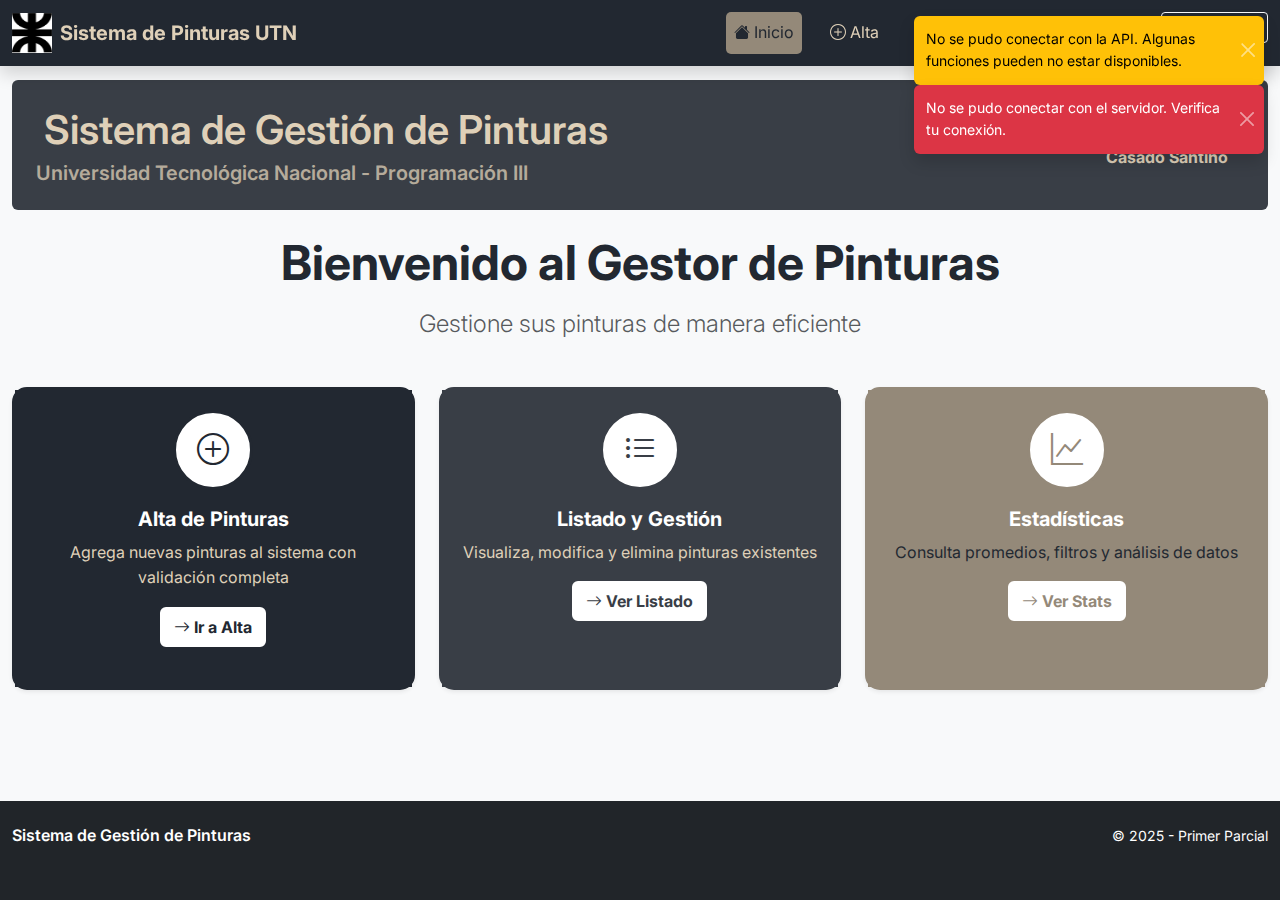
<file: index.html>
<!DOCTYPE html>
<html lang="es">
  <head>
    <meta charset="UTF-8" />
    <title>Sistema de Gestión de Pinturas - UTN</title>

    <link href="./img/utnLogo.png" rel="icon" type="image/png" />

    <link
      href="https://cdn.jsdelivr.net/npm/bootstrap@5.3.2/dist/css/bootstrap.min.css"
      rel="stylesheet"
    />
    <link
      href="https://cdn.jsdelivr.net/npm/bootstrap-icons@1.11.1/font/bootstrap-icons.css"
      rel="stylesheet"
    />

    <!-- Google Fonts -->
    <link rel="preconnect" href="https://fonts.googleapis.com" />
    <link rel="preconnect" href="https://fonts.gstatic.com" crossorigin />
    <link
      href="https://fonts.googleapis.com/css2?family=Inter:wght@300;400;500;600;700&display=swap"
      rel="stylesheet"
    />

    <link rel="stylesheet" href="./css/style.css" />

    <script src="https://cdn.jsdelivr.net/npm/bootstrap@5.3.2/dist/js/bootstrap.bundle.min.js"></script>
    <script src="./js/api.js"></script>
    <script src="./js/utils.js"></script>
    <script src="./js/ui.js"></script>
    <script src="./js/app.js"></script>
  </head>

  <body class="bg-light d-flex flex-column min-vh-100">
    <!-- Barra de navegación fija -->
    <nav
      class="navbar navbar-expand-lg navbar-dark bg-primary fixed-top shadow"
    >
      <div class="container-fluid">
        <a class="navbar-brand d-flex align-items-center" href="#">
          <img
            src="./img/utnLogo.png"
            alt="UTN Logo"
            width="40"
            height="40"
            class="me-2"
          />
          <span class="fw-bold">Sistema de Pinturas UTN</span>
        </a>
        <button
          class="navbar-toggler"
          type="button"
          data-bs-toggle="collapse"
          data-bs-target="#navbarNav"
        >
          <span class="navbar-toggler-icon"></span>
        </button>

        <div class="collapse navbar-collapse" id="navbarNav">
          <ul class="navbar-nav ms-auto">
            <li class="nav-item">
              <a
                id="nav-inicio"
                class="nav-link active"
                href="#"
                data-tab="inicio"
              >
                <i class="bi bi-house-fill me-1"></i>Inicio
              </a>
            </li>
            <li class="nav-item">
              <a id="nav-alta" class="nav-link" href="#" data-tab="alta">
                <i class="bi bi-plus-circle me-1"></i>Alta
              </a>
            </li>
            <li class="nav-item">
              <a id="nav-listado" class="nav-link" href="#" data-tab="listado">
                <i class="bi bi-list-ul me-1"></i>Listado
              </a>
            </li>
            <li class="nav-item">
              <a
                id="nav-estadisticas"
                class="nav-link"
                href="#"
                data-tab="estadisticas"
              >
                <i class="bi bi-graph-up me-1"></i>Estadísticas
              </a>
            </li>
            <li class="nav-item">
              <button
                id="btn-modo-oscuro"
                class="btn btn-outline-light btn-sm ms-2"
                title="Alternar modo oscuro/claro"
              >
                <i class="bi bi-moon me-1"></i>Modo Oscuro
              </button>
            </li>
          </ul>
        </div>
      </div>
    </nav>
    <!-- Contenedor principal  -->
    <div
      class="container-fluid flex-grow-1"
      style="padding-top: 80px; padding-bottom: 40px"
    >
      <!-- Header de bienvenida - Solo en Home -->
      <div id="header-bienvenida" class="row mb-4">
        <div class="col-12">
          <div
            class="p-4 rounded"
            style="
              background-color: var(--color-medium);
              color: var(--color-light);
            "
          >
            <div class="row align-items-center">
              <div class="col-md-8">
                <h1 class="mb-1">
                  <i class="bi bi-paint-fill me-2"></i>
                  Sistema de Gestión de Pinturas
                </h1>
                <h2 class="mb-0 opacity-75 fs-5">
                  Universidad Tecnológica Nacional - Programación III
                </h2>
              </div>
              <div class="col-md-4 text-end">
                <div class="d-flex justify-content-end align-items-center">
                  <div class="me-3">
                    <small class="opacity-75">Estudiante:</small><br />
                    <strong>Casado Santino</strong>
                  </div>
                </div>
              </div>
            </div>
          </div>
        </div>
      </div>
      <div class="title-section text-center mb-4">
        <h1 class="text-center">
      </div>
      <!-- Contenido principal con tabs -->
      <div class="row">
        <div class="col-12">
          <!-- Tab de Inicio -->
          <div id="tab-inicio" class="tab-content-custom">
            <!-- Título de bienvenida adicional - Solo visible en inicio -->
            <div class="text-center mb-5">
              <h1 class="display-5 fw-bold mb-3">
                Bienvenido al Gestor de Pinturas
              </h1>
              <h2 class="lead text-muted fs-4 mb-0">
                Gestione sus pinturas de manera eficiente
              </h2>
            </div>

            <div class="row">
              <div class="col-md-6 col-lg-4 mb-4">
                <div class="card card-dashboard-alta h-100 border-0 shadow-sm">
                  <div class="card-body text-center">
                    <div
                      class="icon-circle rounded-circle d-inline-flex align-items-center justify-content-center mb-3"
                    >
                      <i class="bi bi-plus-circle"></i>
                    </div>
                    <h5 class="card-title">Alta de Pinturas</h5>
                    <p class="card-text">
                      Agrega nuevas pinturas al sistema con validación completa
                    </p>
                    <button
                      id="btn-ir-alta"
                      class="btn btn-light"
                      data-tab="alta"
                    >
                      <i class="bi bi-arrow-right me-1"></i>Ir a Alta
                    </button>
                  </div>
                </div>
              </div>

              <div class="col-md-6 col-lg-4 mb-4">
                <div
                  class="card card-dashboard-listado h-100 border-0 shadow-sm"
                >
                  <div class="card-body text-center">
                    <div
                      class="icon-circle rounded-circle d-inline-flex align-items-center justify-content-center mb-3"
                    >
                      <i class="bi bi-list-ul"></i>
                    </div>
                    <h5 class="card-title">Listado y Gestión</h5>
                    <p class="card-text">
                      Visualiza, modifica y elimina pinturas existentes
                    </p>
                    <button
                      id="btn-ir-listado"
                      class="btn btn-light"
                      data-tab="listado"
                    >
                      <i class="bi bi-arrow-right me-1"></i>Ver Listado
                    </button>
                  </div>
                </div>
              </div>

              <div class="col-md-6 col-lg-4 mb-4">
                <div
                  class="card card-dashboard-estadisticas h-100 border-0 shadow-sm"
                >
                  <div class="card-body text-center">
                    <div
                      class="icon-circle rounded-circle d-inline-flex align-items-center justify-content-center mb-3"
                    >
                      <i class="bi bi-graph-up"></i>
                    </div>
                    <h5 class="card-title">Estadísticas</h5>
                    <p class="card-text">
                      Consulta promedios, filtros y análisis de datos
                    </p>
                    <button
                      id="btn-ir-estadisticas"
                      class="btn btn-light"
                      data-tab="estadisticas"
                    >
                      <i class="bi bi-arrow-right me-1"></i>Ver Stats
                    </button>
                  </div>
                </div>
              </div>
            </div>
          </div>

          <!-- Tab de Alta -->
          <div id="tab-alta" class="tab-content-custom" style="display: none">
            <div class="row justify-content-center">
              <div class="col-lg-8 col-xl-6">
                <div class="card border-0 shadow">
                  <div class="card-header bg-primary text-white">
                    <h5 class="mb-0">
                      <i class="bi bi-plus-circle me-2"></i>
                      Formulario de Alta/Modificación
                    </h5>
                  </div>
                  <div class="card-body p-4">
                    <form
                      id="frmFormulario"
                      class="needs-validation"
                      novalidate
                    >
                      <div class="row">
                        <div class="col-md-6 mb-3">
                          <label for="inputID" class="form-label fw-semibold">
                            <i class="bi bi-hash text-muted me-1"></i>ID (solo
                            información):
                          </label>
                          <input
                            type="text"
                            class="form-control"
                            id="inputID"
                            required
                            readonly
                          />
                        </div>
                        <div class="col-md-6 mb-3">
                          <label
                            for="inputMarca"
                            class="form-label fw-semibold"
                          >
                            <i class="bi bi-tags text-muted me-1"></i>Marca:
                          </label>
                          <input
                            type="text"
                            class="form-control"
                            id="inputMarca"
                            minlength="2"
                            maxlength="50"
                            required
                          />
                          <div
                            class="invalid-feedback"
                            id="error-inputMarca"
                          ></div>
                        </div>
                      </div>

                      <div class="row">
                        <div class="col-md-4 mb-3">
                          <label
                            for="inputPrecio"
                            class="form-label fw-semibold"
                          >
                            <i class="bi bi-currency-dollar text-muted me-1"></i
                            >Precio (USD):
                          </label>
                          <input
                            type="number"
                            class="form-control"
                            id="inputPrecio"
                            min="50"
                            max="500"
                            step="50"
                            required
                          />
                          <div
                            class="invalid-feedback"
                            id="error-inputPrecio"
                          ></div>
                        </div>
                        <div class="col-md-4 mb-3">
                          <label
                            for="inputColor"
                            class="form-label fw-semibold"
                          >
                            <i class="bi bi-palette text-muted me-1"></i>Color:
                          </label>
                          <input
                            type="color"
                            class="form-control form-control-color"
                            id="inputColor"
                            value="#ff0000"
                            required
                          />
                          <div
                            class="invalid-feedback"
                            id="error-inputColor"
                          ></div>
                        </div>
                        <div class="col-md-4 mb-3">
                          <label
                            for="inputCantidad"
                            class="form-label fw-semibold"
                          >
                            <i class="bi bi-box-seam text-muted me-1"></i
                            >Cantidad:
                          </label>
                          <input
                            type="number"
                            class="form-control"
                            id="inputCantidad"
                            min="1"
                            max="400"
                            required
                          />
                          <div
                            class="invalid-feedback"
                            id="error-inputCantidad"
                          ></div>
                        </div>
                      </div>

                      <div
                        class="d-flex flex-wrap gap-2 justify-content-center"
                      >
                        <button
                          type="button"
                          id="btnAgregar"
                          class="btn btn-primary px-4"
                        >
                          <i class="bi bi-plus-circle me-1"></i>Agregar
                        </button>
                        <button
                          type="button"
                          id="btnModificar"
                          class="btn btn-warning px-4"
                        >
                          <i class="bi bi-pencil-square me-1"></i>Modificar
                        </button>
                        <button
                          type="button"
                          id="btnLimpiar"
                          class="btn btn-secondary px-4"
                        >
                          <i class="bi bi-eraser me-1"></i>Limpiar
                        </button>
                        <button
                          type="button"
                          id="btnFiltros"
                          class="btn btn-info px-4"
                        >
                          <i class="bi bi-funnel me-1"></i>Filtros
                        </button>
                      </div>
                    </form>
                  </div>
                </div>
              </div>
            </div>
          </div>

          <!-- Tab de Listado -->
          <div
            id="tab-listado"
            class="tab-content-custom"
            style="display: none"
          >
            <div class="row">
              <div class="col-12">
                <div id="divListado" class="border-0"></div>
              </div>
            </div>
          </div>

          <!-- Tab de Estadísticas -->
          <div
            id="tab-estadisticas"
            class="tab-content-custom"
            style="display: none"
          >
            <div class="row">
              <!-- Solo funcionalidades de estadísticas -->
              <div class="col-md-6 col-lg-4 mb-4">
                <div class="card border-0 shadow-sm">
                  <div class="card-body text-center">
                    <div
                      class="bg-success bg-opacity-10 rounded-circle d-inline-flex align-items-center justify-content-center mb-3"
                      style="width: 60px; height: 60px"
                    >
                      <i
                        class="bi bi-calculator text-success"
                        style="font-size: 1.5rem"
                      ></i>
                    </div>
                    <h6 class="card-title">Precio Promedio</h6>
                    <button
                      id="btn-calcular-promedio"
                      class="btn btn-outline-success btn-sm"
                    >
                      <i class="bi bi-play-fill me-1"></i>Calcular
                    </button>
                  </div>
                </div>
              </div>

              <div class="col-md-6 col-lg-4 mb-4">
                <div class="card border-0 shadow-sm">
                  <div class="card-body text-center">
                    <div
                      class="bg-primary bg-opacity-10 rounded-circle d-inline-flex align-items-center justify-content-center mb-3"
                      style="width: 60px; height: 60px"
                    >
                      <i
                        class="bi bi-graph-up text-primary"
                        style="font-size: 1.5rem"
                      ></i>
                    </div>
                    <h6 class="card-title">Estadísticas Completas</h6>
                    <button
                      id="btn-estadisticas-completas"
                      class="btn btn-outline-primary btn-sm"
                    >
                      <i class="bi bi-bar-chart me-1"></i>Ver Análisis
                    </button>
                  </div>
                </div>
              </div>

              <div class="col-md-6 col-lg-4 mb-4">
                <div class="card border-0 shadow-sm">
                  <div class="card-body text-center">
                    <div
                      class="bg-secondary bg-opacity-10 rounded-circle d-inline-flex align-items-center justify-content-center mb-3"
                      style="width: 60px; height: 60px"
                    >
                      <i
                        class="bi bi-download text-secondary"
                        style="font-size: 1.5rem"
                      ></i>
                    </div>
                    <h6 class="card-title">Exportar CSV</h6>
                    <button
                      id="btn-exportar-csv"
                      class="btn btn-outline-secondary btn-sm"
                    >
                      <i class="bi bi-file-earmark-spreadsheet me-1"></i
                      >Descargar
                    </button>
                  </div>
                </div>
              </div>
            </div>

            <div class="row">
              <div class="col-12">
                <div class="card border-0 shadow-sm">
                  <div class="card-header bg-light">
                    <h6 class="mb-0">
                      <i class="bi bi-graph-up me-2"></i>
                      Panel de Control
                    </h6>
                  </div>
                  <div class="card-body">
                    <div class="row text-center">
                      <div class="col-md-3 mb-3">
                        <div class="border rounded p-3">
                          <h4 class="text-primary mb-1" id="total-pinturas">
                            0
                          </h4>
                          <small class="text-muted">Total Pinturas</small>
                        </div>
                      </div>
                      <div class="col-md-3 mb-3">
                        <div class="border rounded p-3">
                          <h4 class="text-success mb-1" id="precio-promedio">
                            $0.00
                          </h4>
                          <small class="text-muted">Precio Promedio</small>
                        </div>
                      </div>
                      <div class="col-md-3 mb-3">
                        <div class="border rounded p-3">
                          <h4 class="text-warning mb-1" id="precio-maximo">
                            $0.00
                          </h4>
                          <small class="text-muted">Precio Máximo</small>
                        </div>
                      </div>
                      <div class="col-md-3 mb-3">
                        <div class="border rounded p-3">
                          <h4 class="text-info mb-1" id="precio-minimo">
                            $0.00
                          </h4>
                          <small class="text-muted">Precio Mínimo</small>
                        </div>
                      </div>
                    </div>
                  </div>
                </div>
              </div>
            </div>
          </div>
        </div>
      </div>
    </div>

    <!-- Footer -->
    <footer class="bg-dark text-white mt-auto py-4">
      <div class="container-fluid">
        <div class="row">
          <div class="col-md-6">
            <h6>Sistema de Gestión de Pinturas</h6>
            <p class="mb-0 small text-muted">
              Universidad Tecnológica Nacional - Programación III
            </p>
          </div>
          <div class="col-md-6 text-md-end">
            <p class="mb-0 small">© 2025 - Primer Parcial</p>
            <p class="mb-0 small text-muted">Desarrollado con Bootstrap 5</p>
          </div>
        </div>
      </div>
    </footer>
  </body>
</html>
</file>
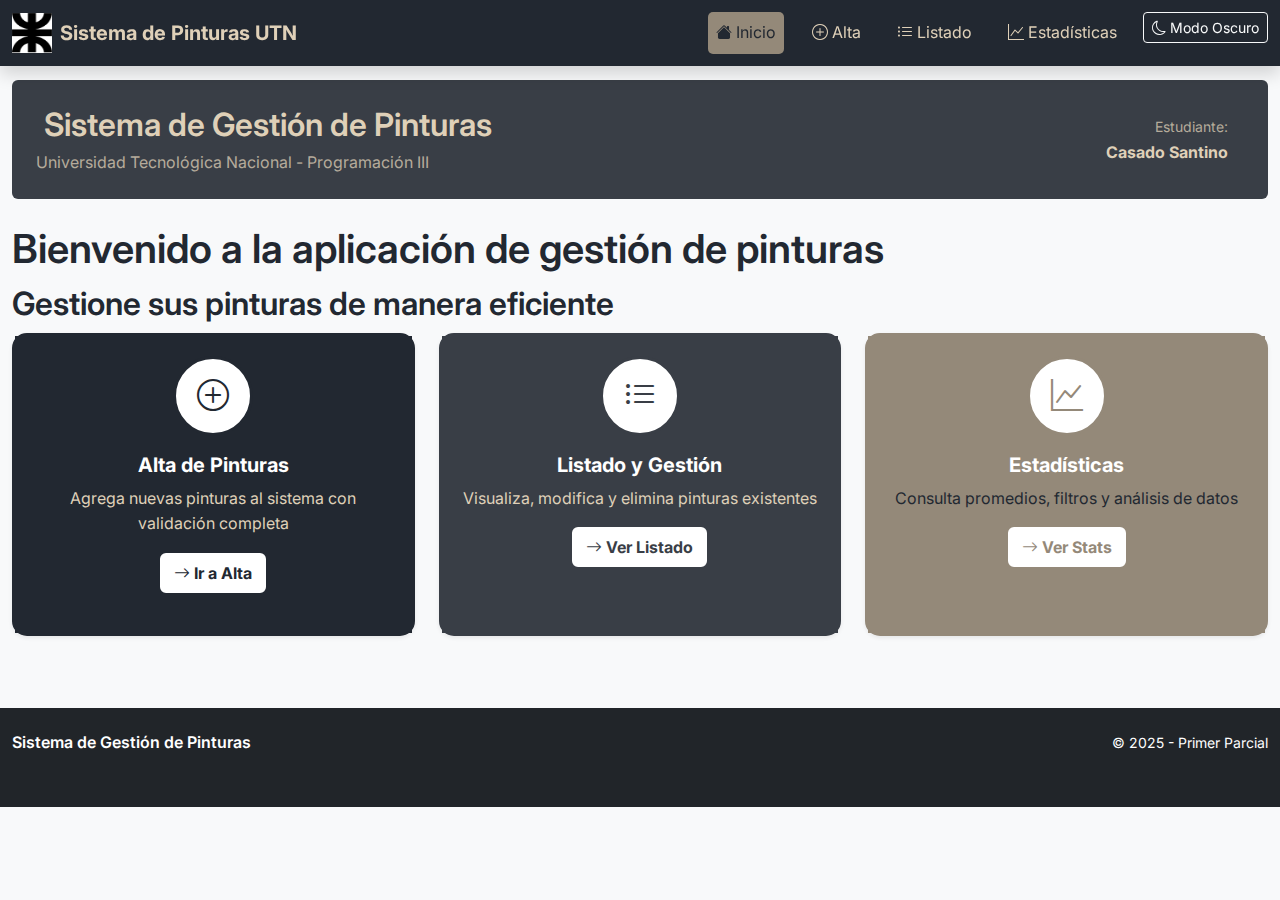
<file: pintureria.html>
<!DOCTYPE html>
<html lang="es">
  <head>
    <meta charset="UTF-8" />
    <title>Sistema de Gestión de Pinturas - UTN</title>

    <link href="./img/utnLogo.png" rel="icon" type="image/png" />

    <link
      href="https://cdn.jsdelivr.net/npm/bootstrap@5.3.2/dist/css/bootstrap.min.css"
      rel="stylesheet"
    />
    <link
      href="https://cdn.jsdelivr.net/npm/bootstrap-icons@1.11.1/font/bootstrap-icons.css"
      rel="stylesheet"
    />

    <!-- Google Fonts -->
    <link rel="preconnect" href="https://fonts.googleapis.com" />
    <link rel="preconnect" href="https://fonts.gstatic.com" crossorigin />
    <link
      href="https://fonts.googleapis.com/css2?family=Inter:wght@300;400;500;600;700&display=swap"
      rel="stylesheet"
    />

    <link rel="stylesheet" href="./css/style.css" />

    <script src="https://cdn.jsdelivr.net/npm/bootstrap@5.3.2/dist/js/bootstrap.bundle.min.js"></script>
    <script src="./js/manejadora.js"></script>
  </head>

  <body class="bg-light">
    <!-- Barra de navegación fija -->
    <nav
      class="navbar navbar-expand-lg navbar-dark bg-primary fixed-top shadow"
    >
      <div class="container-fluid">
        <a class="navbar-brand d-flex align-items-center" href="#">
          <img
            src="./img/utnLogo.png"
            alt="UTN Logo"
            width="40"
            height="40"
            class="me-2"
          />
          <span class="fw-bold">Sistema de Pinturas UTN</span>
        </a>
        <button
          class="navbar-toggler"
          type="button"
          data-bs-toggle="collapse"
          data-bs-target="#navbarNav"
        >
          <span class="navbar-toggler-icon"></span>
        </button>

        <div class="collapse navbar-collapse" id="navbarNav">
          <ul class="navbar-nav ms-auto">
            <li class="nav-item">
              <a
                id="nav-inicio"
                class="nav-link active"
                href="#"
                data-tab="inicio"
              >
                <i class="bi bi-house-fill me-1"></i>Inicio
              </a>
            </li>
            <li class="nav-item">
              <a id="nav-alta" class="nav-link" href="#" data-tab="alta">
                <i class="bi bi-plus-circle me-1"></i>Alta
              </a>
            </li>
            <li class="nav-item">
              <a id="nav-listado" class="nav-link" href="#" data-tab="listado">
                <i class="bi bi-list-ul me-1"></i>Listado
              </a>
            </li>
            <li class="nav-item">
              <a
                id="nav-estadisticas"
                class="nav-link"
                href="#"
                data-tab="estadisticas"
              >
                <i class="bi bi-graph-up me-1"></i>Estadísticas
              </a>
            </li>
            <li class="nav-item">
              <button
                id="btn-modo-oscuro"
                class="btn btn-outline-light btn-sm ms-2"
                title="Alternar modo oscuro/claro"
              >
                <i class="bi bi-moon me-1"></i>Modo Oscuro
              </button>
            </li>
          </ul>
        </div>
      </div>
    </nav>
    <!-- Contenedor principal  -->
    <div class="container-fluid" style="padding-top: 80px">
      <!-- Header de bienvenida -->
      <div class="row mb-4">
        <div class="col-12">
          <div
            class="p-4 rounded"
            style="
              background-color: var(--color-medium);
              color: var(--color-light);
            "
          >
            <div class="row align-items-center">
              <div class="col-md-8">
                <h2 class="mb-1">
                  <i class="bi bi-paint-fill me-2"></i>
                  Sistema de Gestión de Pinturas
                </h2>
                <p class="mb-0 opacity-75">
                  Universidad Tecnológica Nacional - Programación III
                </p>
              </div>
              <div class="col-md-4 text-end">
                <div class="d-flex justify-content-end align-items-center">
                  <div class="me-3">
                    <small class="opacity-75">Estudiante:</small><br />
                    <strong>Casado Santino</strong>
                  </div>
                </div>
              </div>
            </div>
          </div>
        </div>
      </div>
      <div class=" ">
        <h1>Bienvenido a la aplicación de gestión de pinturas</h1>
        <h2>Gestione sus pinturas de manera eficiente</h2>
      </div>
      <!-- Contenido principal con tabs -->
      <div class="row">
        <div class="col-12">
          <!-- Tab de Inicio -->
          <div id="tab-inicio" class="tab-content-custom">
            <div class="row">
              <div class="col-md-6 col-lg-4 mb-4">
                <div class="card card-dashboard-alta h-100 border-0 shadow-sm">
                  <div class="card-body text-center">
                    <div
                      class="icon-circle rounded-circle d-inline-flex align-items-center justify-content-center mb-3"
                    >
                      <i class="bi bi-plus-circle"></i>
                    </div>
                    <h5 class="card-title">Alta de Pinturas</h5>
                    <p class="card-text">
                      Agrega nuevas pinturas al sistema con validación completa
                    </p>
                    <button
                      id="btn-ir-alta"
                      class="btn btn-light"
                      data-tab="alta"
                    >
                      <i class="bi bi-arrow-right me-1"></i>Ir a Alta
                    </button>
                  </div>
                </div>
              </div>

              <div class="col-md-6 col-lg-4 mb-4">
                <div
                  class="card card-dashboard-listado h-100 border-0 shadow-sm"
                >
                  <div class="card-body text-center">
                    <div
                      class="icon-circle rounded-circle d-inline-flex align-items-center justify-content-center mb-3"
                    >
                      <i class="bi bi-list-ul"></i>
                    </div>
                    <h5 class="card-title">Listado y Gestión</h5>
                    <p class="card-text">
                      Visualiza, modifica y elimina pinturas existentes
                    </p>
                    <button
                      id="btn-ir-listado"
                      class="btn btn-light"
                      data-tab="listado"
                    >
                      <i class="bi bi-arrow-right me-1"></i>Ver Listado
                    </button>
                  </div>
                </div>
              </div>

              <div class="col-md-6 col-lg-4 mb-4">
                <div
                  class="card card-dashboard-estadisticas h-100 border-0 shadow-sm"
                >
                  <div class="card-body text-center">
                    <div
                      class="icon-circle rounded-circle d-inline-flex align-items-center justify-content-center mb-3"
                    >
                      <i class="bi bi-graph-up"></i>
                    </div>
                    <h5 class="card-title">Estadísticas</h5>
                    <p class="card-text">
                      Consulta promedios, filtros y análisis de datos
                    </p>
                    <button
                      id="btn-ir-estadisticas"
                      class="btn btn-light"
                      data-tab="estadisticas"
                    >
                      <i class="bi bi-arrow-right me-1"></i>Ver Stats
                    </button>
                  </div>
                </div>
              </div>
            </div>
          </div>

          <!-- Tab de Alta -->
          <div id="tab-alta" class="tab-content-custom" style="display: none">
            <div class="row justify-content-center">
              <div class="col-lg-8 col-xl-6">
                <div class="card border-0 shadow">
                  <div class="card-header bg-primary text-white">
                    <h5 class="mb-0">
                      <i class="bi bi-plus-circle me-2"></i>
                      Formulario de Alta/Modificación
                    </h5>
                  </div>
                  <div class="card-body p-4">
                    <form
                      id="frmFormulario"
                      class="needs-validation"
                      novalidate
                    >
                      <div class="row">
                        <div class="col-md-6 mb-3">
                          <label for="inputID" class="form-label fw-semibold">
                            <i class="bi bi-hash text-muted me-1"></i>ID (solo
                            información):
                          </label>
                          <input
                            type="text"
                            class="form-control"
                            id="inputID"
                            required
                            readonly
                          />
                        </div>
                        <div class="col-md-6 mb-3">
                          <label
                            for="inputMarca"
                            class="form-label fw-semibold"
                          >
                            <i class="bi bi-tags text-muted me-1"></i>Marca:
                          </label>
                          <input
                            type="text"
                            class="form-control"
                            id="inputMarca"
                            minlength="2"
                            maxlength="50"
                            required
                          />
                          <div
                            class="invalid-feedback"
                            id="error-inputMarca"
                          ></div>
                        </div>
                      </div>

                      <div class="row">
                        <div class="col-md-4 mb-3">
                          <label
                            for="inputPrecio"
                            class="form-label fw-semibold"
                          >
                            <i class="bi bi-currency-dollar text-muted me-1"></i
                            >Precio (USD):
                          </label>
                          <input
                            type="number"
                            class="form-control"
                            id="inputPrecio"
                            min="50"
                            max="500"
                            step="50"
                            required
                          />
                          <div
                            class="invalid-feedback"
                            id="error-inputPrecio"
                          ></div>
                        </div>
                        <div class="col-md-4 mb-3">
                          <label
                            for="inputColor"
                            class="form-label fw-semibold"
                          >
                            <i class="bi bi-palette text-muted me-1"></i>Color:
                          </label>
                          <input
                            type="color"
                            class="form-control form-control-color"
                            id="inputColor"
                            value="#ff0000"
                            required
                          />
                          <div
                            class="invalid-feedback"
                            id="error-inputColor"
                          ></div>
                        </div>
                        <div class="col-md-4 mb-3">
                          <label
                            for="inputCantidad"
                            class="form-label fw-semibold"
                          >
                            <i class="bi bi-box-seam text-muted me-1"></i
                            >Cantidad:
                          </label>
                          <input
                            type="number"
                            class="form-control"
                            id="inputCantidad"
                            min="1"
                            max="400"
                            required
                          />
                          <div
                            class="invalid-feedback"
                            id="error-inputCantidad"
                          ></div>
                        </div>
                      </div>

                      <div
                        class="d-flex flex-wrap gap-2 justify-content-center"
                      >
                        <button
                          type="button"
                          id="btnAgregar"
                          class="btn btn-primary px-4"
                        >
                          <i class="bi bi-plus-circle me-1"></i>Agregar
                        </button>
                        <button
                          type="button"
                          id="btnModificar"
                          class="btn btn-warning px-4"
                        >
                          <i class="bi bi-pencil-square me-1"></i>Modificar
                        </button>
                        <button
                          type="button"
                          id="btnLimpiar"
                          class="btn btn-secondary px-4"
                        >
                          <i class="bi bi-eraser me-1"></i>Limpiar
                        </button>
                        <button
                          type="button"
                          id="btnFiltros"
                          class="btn btn-info px-4"
                        >
                          <i class="bi bi-funnel me-1"></i>Filtros
                        </button>
                      </div>
                    </form>
                  </div>
                </div>
              </div>
            </div>
          </div>

          <!-- Tab de Listado -->
          <div
            id="tab-listado"
            class="tab-content-custom"
            style="display: none"
          >
            <div class="row">
              <div class="col-12">
                <div id="divListado" class="border-0"></div>
              </div>
            </div>
          </div>

          <!-- Tab de Estadísticas -->
          <div
            id="tab-estadisticas"
            class="tab-content-custom"
            style="display: none"
          >
            <div class="row">
              <!-- Solo funcionalidades de estadísticas -->
              <div class="col-md-6 col-lg-4 mb-4">
                <div class="card border-0 shadow-sm">
                  <div class="card-body text-center">
                    <div
                      class="bg-success bg-opacity-10 rounded-circle d-inline-flex align-items-center justify-content-center mb-3"
                      style="width: 60px; height: 60px"
                    >
                      <i
                        class="bi bi-calculator text-success"
                        style="font-size: 1.5rem"
                      ></i>
                    </div>
                    <h6 class="card-title">Precio Promedio</h6>
                    <button
                      id="btn-calcular-promedio"
                      class="btn btn-outline-success btn-sm"
                    >
                      <i class="bi bi-play-fill me-1"></i>Calcular
                    </button>
                  </div>
                </div>
              </div>

              <div class="col-md-6 col-lg-4 mb-4">
                <div class="card border-0 shadow-sm">
                  <div class="card-body text-center">
                    <div
                      class="bg-primary bg-opacity-10 rounded-circle d-inline-flex align-items-center justify-content-center mb-3"
                      style="width: 60px; height: 60px"
                    >
                      <i
                        class="bi bi-graph-up text-primary"
                        style="font-size: 1.5rem"
                      ></i>
                    </div>
                    <h6 class="card-title">Estadísticas Completas</h6>
                    <button
                      id="btn-estadisticas-completas"
                      class="btn btn-outline-primary btn-sm"
                    >
                      <i class="bi bi-bar-chart me-1"></i>Ver Análisis
                    </button>
                  </div>
                </div>
              </div>

              <div class="col-md-6 col-lg-4 mb-4">
                <div class="card border-0 shadow-sm">
                  <div class="card-body text-center">
                    <div
                      class="bg-secondary bg-opacity-10 rounded-circle d-inline-flex align-items-center justify-content-center mb-3"
                      style="width: 60px; height: 60px"
                    >
                      <i
                        class="bi bi-download text-secondary"
                        style="font-size: 1.5rem"
                      ></i>
                    </div>
                    <h6 class="card-title">Exportar CSV</h6>
                    <button
                      id="btn-exportar-csv"
                      class="btn btn-outline-secondary btn-sm"
                    >
                      <i class="bi bi-file-earmark-spreadsheet me-1"></i
                      >Descargar
                    </button>
                  </div>
                </div>
              </div>
            </div>

            <div class="row">
              <div class="col-12">
                <div class="card border-0 shadow-sm">
                  <div class="card-header bg-light">
                    <h6 class="mb-0">
                      <i class="bi bi-graph-up me-2"></i>
                      Panel de Control
                    </h6>
                  </div>
                  <div class="card-body">
                    <div class="row text-center">
                      <div class="col-md-3 mb-3">
                        <div class="border rounded p-3">
                          <h4 class="text-primary mb-1" id="total-pinturas">
                            0
                          </h4>
                          <small class="text-muted">Total Pinturas</small>
                        </div>
                      </div>
                      <div class="col-md-3 mb-3">
                        <div class="border rounded p-3">
                          <h4 class="text-success mb-1" id="precio-promedio">
                            $0.00
                          </h4>
                          <small class="text-muted">Precio Promedio</small>
                        </div>
                      </div>
                      <div class="col-md-3 mb-3">
                        <div class="border rounded p-3">
                          <h4 class="text-warning mb-1" id="precio-maximo">
                            $0.00
                          </h4>
                          <small class="text-muted">Precio Máximo</small>
                        </div>
                      </div>
                      <div class="col-md-3 mb-3">
                        <div class="border rounded p-3">
                          <h4 class="text-info mb-1" id="precio-minimo">
                            $0.00
                          </h4>
                          <small class="text-muted">Precio Mínimo</small>
                        </div>
                      </div>
                    </div>
                  </div>
                </div>
              </div>
            </div>
          </div>
        </div>
      </div>
    </div>

    <!-- Footer -->
    <footer class="bg-dark text-white mt-5 py-4">
      <div class="container-fluid">
        <div class="row">
          <div class="col-md-6">
            <h6>Sistema de Gestión de Pinturas</h6>
            <p class="mb-0 small text-muted">
              Universidad Tecnológica Nacional - Programación III
            </p>
          </div>
          <div class="col-md-6 text-md-end">
            <p class="mb-0 small">© 2025 - Primer Parcial</p>
            <p class="mb-0 small text-muted">Desarrollado con Bootstrap 5</p>
          </div>
        </div>
      </div>
    </footer>
  </body>
</html>
</file>
<file: css/style.css>
/* ==================== VARIABLES Y CONFIGURACIÓN GLOBAL ==================== */
:root {
  --color-dark: #222831;
  --color-medium: #393e46;
  --color-accent: #948979;
  --color-light: #dfd0b8;
}

/* ==================== 2. ESTILOS BASE ==================== */
body {
  font-family: "Inter", -apple-system, BlinkMacSystemFont, "Segoe UI", Roboto,
    sans-serif;
  background-color: var(--color-light);
  color: var(--color-dark);
  margin: 0;
  padding: 0;
  line-height: 1.6;
  font-weight: 400;
}

h1,
h2,
h3,
h4,
h5,
h6 {
  font-weight: 600;
  line-height: 1.3;
}

.navbar-brand {
  font-weight: 700;
}

.card-title {
  font-weight: 600;
}

/* ==================== NAVEGACIÓN ==================== */
.navbar {
  background-color: var(--color-dark) !important;
}

.navbar-brand {
  color: var(--color-light) !important;
}

.navbar-nav .nav-link {
  color: var(--color-light) !important;
  margin: 0 10px;
  padding: 8px 16px;
  border-radius: 5px;
}

.navbar-nav .nav-link:hover {
  background-color: var(--color-medium);
  color: var(--color-light) !important;
}

.navbar-nav .nav-link.active {
  background-color: var(--color-accent);
  color: var(--color-dark) !important;
}

/* ==================== CARDS SISTEMA ==================== */
/* Cards básicos */
.card {
  border: 2px solid var(--color-accent) !important;
  background-color: white;
  margin-bottom: 20px;
}

/* Cards del dashboard - permitir fondos personalizados */
#tab-inicio .card {
  border: none !important;
  background-color: initial !important;
  margin-bottom: 20px;
  transition: transform 0.3s ease;
  border-radius: 15px;
}

#tab-inicio .card-body {
  background-color: transparent !important;
  padding: 20px;
}

.card-header {
  background-color: var(--color-medium) !important;
  color: var(--color-light) !important;
  border-bottom: 1px solid var(--color-accent);
}

.card-body {
  background-color: white;
  padding: 20px;
}

#tab-inicio .card:hover {
  transform: scale(1.05);
}

/* Elementos comunes de iconos */
.icon-circle {
  width: 80px;
  height: 80px;
  background-color: white;
}

.icon-circle i {
  font-size: 2rem;
}

/* Card Alta de Pinturas  */
#tab-inicio .card-dashboard-alta {
  background-color: #222831 !important;
  border: 3px solid #222831 !important;
}

#tab-inicio .card-dashboard-alta .card-body {
  background-color: #222831 !important;
}

.card-dashboard-alta .card-title {
  color: white !important;
  font-weight: bold;
}

.card-dashboard-alta .card-text {
  color: #dfd0b8 !important;
}

.card-dashboard-alta .icon-circle {
  background-color: white !important;
  border: 3px solid #222831;
}

.card-dashboard-alta .icon-circle i {
  color: #222831 !important;
}

.card-dashboard-alta .btn {
  background-color: white !important;
  color: #222831 !important;
  font-weight: bold;
  border: 2px solid white;
}

.card-dashboard-alta .btn:hover {
  background-color: #dfd0b8 !important;
  color: #222831 !important;
}

/* Card Listado y Gestión */
#tab-inicio .card-dashboard-listado {
  background-color: #393e46 !important;
  border: 3px solid #393e46 !important;
}

#tab-inicio .card-dashboard-listado .card-body {
  background-color: #393e46 !important;
}

.card-dashboard-listado .card-title {
  color: white !important;
  font-weight: bold;
}

.card-dashboard-listado .card-text {
  color: #dfd0b8 !important;
}

.card-dashboard-listado .icon-circle {
  background-color: white !important;
  border: 3px solid #393e46;
}

.card-dashboard-listado .icon-circle i {
  color: #393e46 !important;
}

.card-dashboard-listado .btn {
  background-color: white !important;
  color: #393e46 !important;
  font-weight: bold;
  border: 2px solid white;
}

.card-dashboard-listado .btn:hover {
  background-color: #dfd0b8 !important;
  color: #393e46 !important;
}

/* Card Estadísticas */
#tab-inicio .card-dashboard-estadisticas {
  background-color: #948979 !important;
  border: 3px solid #948979 !important;
}

#tab-inicio .card-dashboard-estadisticas .card-body {
  background-color: #948979 !important;
}

.card-dashboard-estadisticas .card-title {
  color: white !important;
  font-weight: bold;
}

.card-dashboard-estadisticas .card-text {
  color: #222831 !important;
}

.card-dashboard-estadisticas .icon-circle {
  background-color: white !important;
  border: 3px solid #948979;
}

.card-dashboard-estadisticas .icon-circle i {
  color: #948979 !important;
}

.card-dashboard-estadisticas .btn {
  background-color: white !important;
  color: #948979 !important;
  font-weight: bold;
  border: 2px solid white;
}

.card-dashboard-estadisticas .btn:hover {
  background-color: #dfd0b8 !important;
  color: #948979 !important;
}

/* ==================== BOTONES ==================== */
.btn-primary {
  background-color: var(--color-dark);
  border-color: var(--color-dark);
  color: white;
}

.btn-primary:hover {
  background-color: var(--color-medium);
  border-color: var(--color-medium);
}

.btn-success {
  background-color: var(--color-medium);
  border-color: var(--color-medium);
  color: white;
}

.btn-success:hover {
  background-color: var(--color-accent);
  border-color: var(--color-accent);
}

.btn-warning {
  background-color: var(--color-accent);
  border-color: var(--color-accent);
  color: var(--color-dark);
}

.btn-warning:hover {
  background-color: var(--color-medium);
  border-color: var(--color-medium);
  color: white;
}

.btn-info {
  background-color: var(--color-medium);
  border-color: var(--color-medium);
  color: white;
}

.btn-info:hover {
  background-color: var(--color-accent);
  border-color: var(--color-accent);
  color: var(--color-dark);
}

.btn-secondary {
  background-color: var(--color-accent);
  border-color: var(--color-accent);
  color: var(--color-dark);
}

.btn-secondary:hover {
  background-color: var(--color-dark);
  border-color: var(--color-dark);
  color: white;
}

/* ==================== 7. FORMULARIOS ==================== */
.form-control {
  border: 2px solid var(--color-accent);
  background-color: white;
  color: var(--color-dark);
}

.form-control:focus {
  border-color: var(--color-medium);
  background-color: white;
  box-shadow: none;
}

.form-label {
  color: var(--color-dark);
  font-weight: bold;
}

.form-control-color {
  width: 100%;
  height: 38px;
  border-radius: 5px;
  border: 2px solid var(--color-accent);
}

/* Estados de validación */
.is-valid {
  border-color: var(--color-accent) !important;
}

.is-invalid {
  border-color: #dc3545 !important;
}

.invalid-feedback {
  display: block;
  font-size: 14px;
  color: #dc3545;
  margin-top: 5px;
}

/* ==================== 8. TABLAS ==================== */
.table th {
  background-color: var(--color-medium);
  color: var(--color-light);
  border-bottom: 2px solid var(--color-accent);
}

.table td {
  border-bottom: 1px solid var(--color-accent);
}

.table-hover tbody tr:hover {
  background-color: var(--color-light);
}

.color-square {
  border: 1px solid var(--color-accent);
}

/* ==================== 9. ALERTAS ==================== */
.alert {
  border: 1px solid var(--color-accent);
  border-radius: 5px;
  padding: 15px;
}

/* ==================== 10. FOOTER ==================== */
footer {
  background-color: var(--color-dark) !important;
  color: var(--color-light);
  padding: 20px 0;
  margin-top: 50px;
}

/* ==================== 11. UTILIDADES DE TEXTO ==================== */
.text-primary {
  color: var(--color-dark) !important;
}

.text-success {
  color: var(--color-medium) !important;
}

.text-warning {
  color: var(--color-accent) !important;
}

.text-info {
  color: var(--color-dark) !important;
}

/* ==================== 12. MODO OSCURO ==================== */
.dark-mode {
  background-color: #121212 !important;
  color: #ffffff !important;
}

.dark-mode .navbar {
  background-color: #1f1f1f !important;
}

.dark-mode .card {
  background-color: #1e1e1e !important;
  border-color: #444444 !important;
  color: #ffffff !important;
}

.dark-mode .card-header {
  background-color: #2d2d2d !important;
  border-color: #444444 !important;
}

.dark-mode .card-body {
  background-color: #1e1e1e !important;
}

.dark-mode .table {
  background-color: #1e1e1e !important;
  color: #ffffff !important;
}

.dark-mode .table th {
  background-color: #2d2d2d !important;
  border-color: #444444 !important;
}

.dark-mode .table td {
  border-color: #444444 !important;
}

.dark-mode .form-control {
  background-color: #2d2d2d !important;
  border-color: #444444 !important;
  color: #ffffff !important;
}

.dark-mode .form-control:focus {
  background-color: #2d2d2d !important;
  border-color: var(--color-accent) !important;
  color: #ffffff !important;
}

.dark-mode .form-label {
  color: #ffffff !important;
}

/* Iconos y emojis en modo oscuro */
.dark-mode .form-label i {
  color: #ffffff !important;
}

.dark-mode .text-muted {
  color: #cccccc !important;
}

.dark-mode .bi {
  color: #ffffff !important;
}

.dark-mode .form-label .bi {
  color: #cccccc !important;
}

/* Título de bienvenida en modo oscuro */
.dark-mode .display-5 {
  color: #ffffff !important;
}

.dark-mode .text-muted {
  color: #cccccc !important;
}

.dark-mode .modal-content {
  background-color: #1e1e1e !important;
  color: #ffffff !important;
}

.dark-mode .modal-header {
  border-color: #444444 !important;
}

.dark-mode .modal-footer {
  border-color: #444444 !important;
}

.dark-mode .list-group-item {
  background-color: #2d2d2d !important;
  border-color: #444444 !important;
  color: #ffffff !important;
}

/* Cards del dashboard en modo oscuro */
.dark-mode #tab-inicio .card-dashboard-alta {
  background-color: #2d2d2d !important;
  border-color: var(--color-dark) !important;
}

.dark-mode #tab-inicio .card-dashboard-listado {
  background-color: #2d2d2d !important;
  border-color: var(--color-medium) !important;
}

.dark-mode #tab-inicio .card-dashboard-estadisticas {
  background-color: #2d2d2d !important;
  border-color: var(--color-accent) !important;
}

/* ==================== 13. RESPONSIVE ==================== */
@media (max-width: 768px) {
  .navbar-nav .nav-link {
    margin: 5px 0;
    padding: 8px 16px;
  }

  .card-body {
    padding: 15px;
  }

  .btn {
    padding: 8px 16px;
    font-size: 14px;
  }

  /* Estadísticas responsive */
  .col-md-6.col-lg-4 {
    margin-bottom: 1rem;
  }

  /* Header responsive */
  #header-bienvenida .p-4 {
    padding: 20px 15px !important;
  }

  #header-bienvenida h1 {
    font-size: 1.5rem;
  }

  #header-bienvenida h2 {
    font-size: 1rem;
  }

  /* Título de bienvenida responsive */
  .display-5 {
    font-size: 2rem !important;
  }

  .lead.fs-4 {
    font-size: 1.1rem !important;
  }

  /* Contenedor principal responsive */
  .container-fluid {
    padding-left: 15px !important;
    padding-right: 15px !important;
  }

  /* Cards responsive */
  .card-dashboard-alta,
  .card-dashboard-listado,
  .card-dashboard-estadisticas {
    margin-bottom: 20px;
  }

  /* Formulario responsive */
  .form-control {
    font-size: 16px; /* Evita zoom en iOS */
  }

  /* Tabla responsive */
  .table-responsive {
    font-size: 14px;
  }

  .table th,
  .table td {
    padding: 8px 4px;
  }
}

/* Responsive extra pequeño (menos de 576px) */
@media (max-width: 575px) {
  .display-5 {
    font-size: 1.75rem !important;
  }

  .lead.fs-4 {
    font-size: 1rem !important;
  }

  .col-md-6.col-lg-4 {
    margin-bottom: 15px;
  }

  .card-body {
    padding: 12px;
  }

  /* Ocultar algunos elementos en pantallas muy pequeñas */
  .d-none.d-sm-inline {
    display: none !important;
  }
}
</file>
